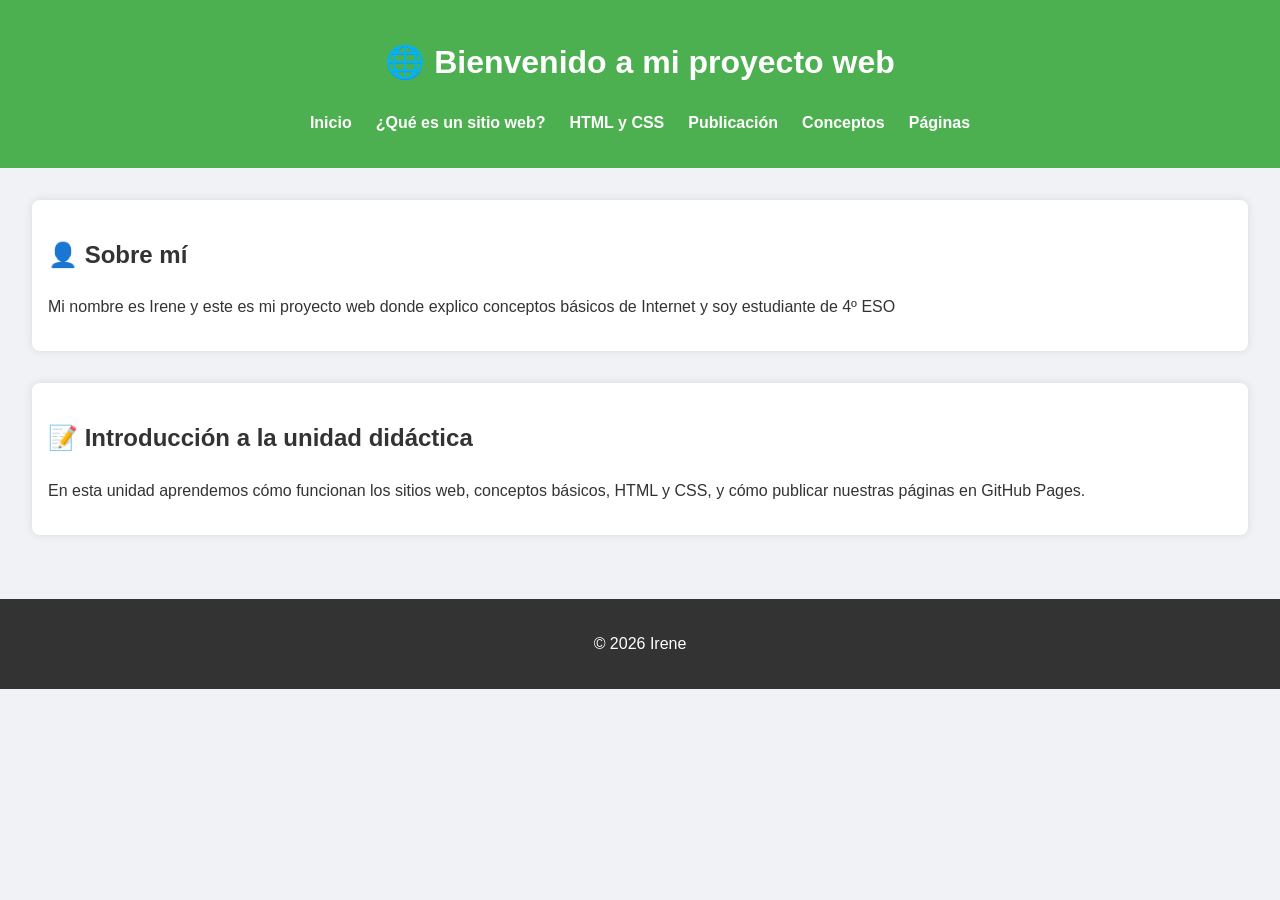
<file: index.html>
<!DOCTYPE html>
<html lang="es">
<head>
    <meta charset="UTF-8">
    <meta name="viewport" content="width=device-width, initial-scale=1.0">
    <title>Mi Proyecto Web</title>
    <link rel="stylesheet" href="css/estilos.css">
</head>
<body>
    <header>
        <h1>🌐 Bienvenido a mi proyecto web</h1>
        <nav>
            <ul>
                <li><a href="index.html">Inicio</a></li>
                <li><a href="paginas/que_es_web.html">¿Qué es un sitio web?</a></li>
                <li><a href="paginas/html_css.html">HTML y CSS</a></li>
                <li><a href="paginas/publicacion.html">Publicación</a></li>
                <li><a href="paginas/conceptos.html">Conceptos</a></li>
                <li><a href="paginas/paginas.html">Páginas</a></li>
            </ul>
        </nav>
    </header>

    <main>
        <section>
            <h2>👤 Sobre mí</h2>
            <p>Mi nombre es Irene y este es mi proyecto web donde explico conceptos básicos de Internet y soy estudiante de 4º ESO</p>
        </section>

        <section>
            <h2>📝 Introducción a la unidad didáctica</h2>
            <p>En esta unidad aprendemos cómo funcionan los sitios web, conceptos básicos, HTML y CSS, y cómo publicar nuestras páginas en GitHub Pages.</p>
        </section>
    </main>

    <footer>
        <p>&copy; 2026 Irene</p>
    </footer>
</body>
</html>
</file>
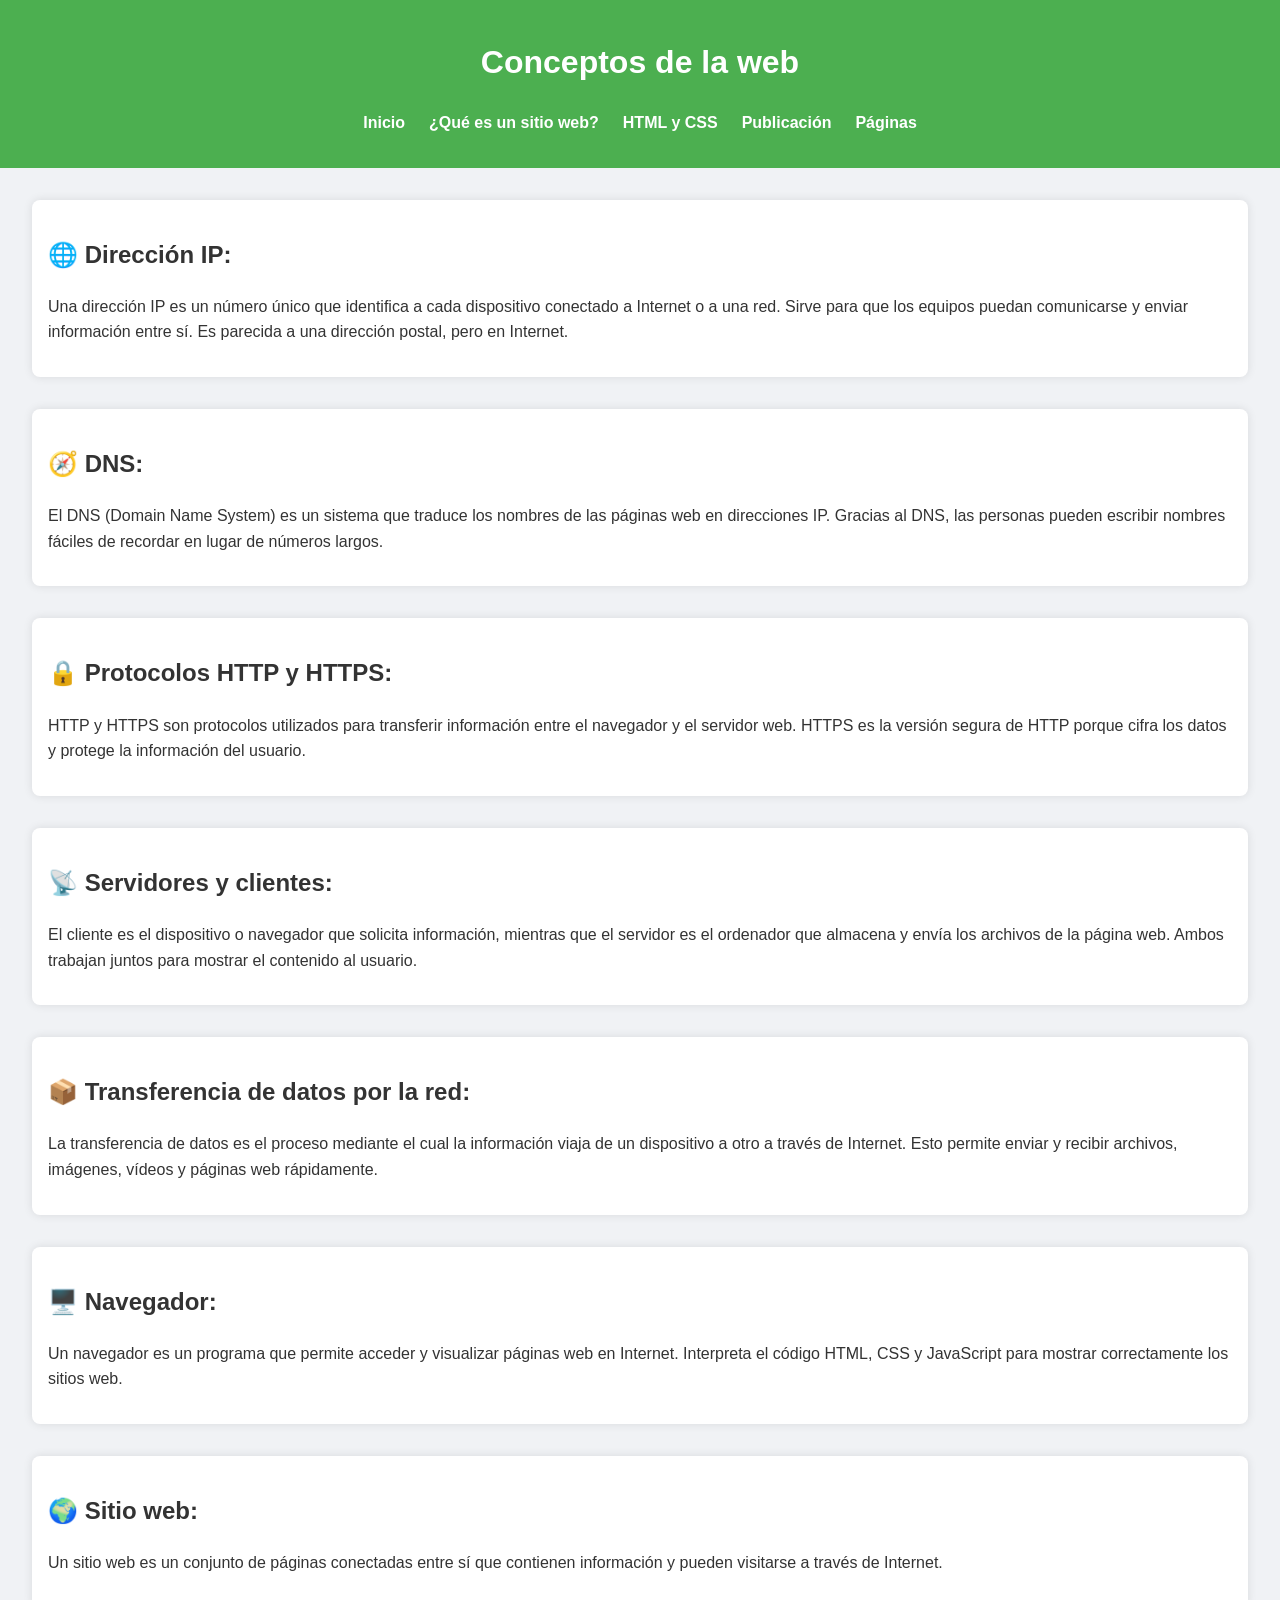
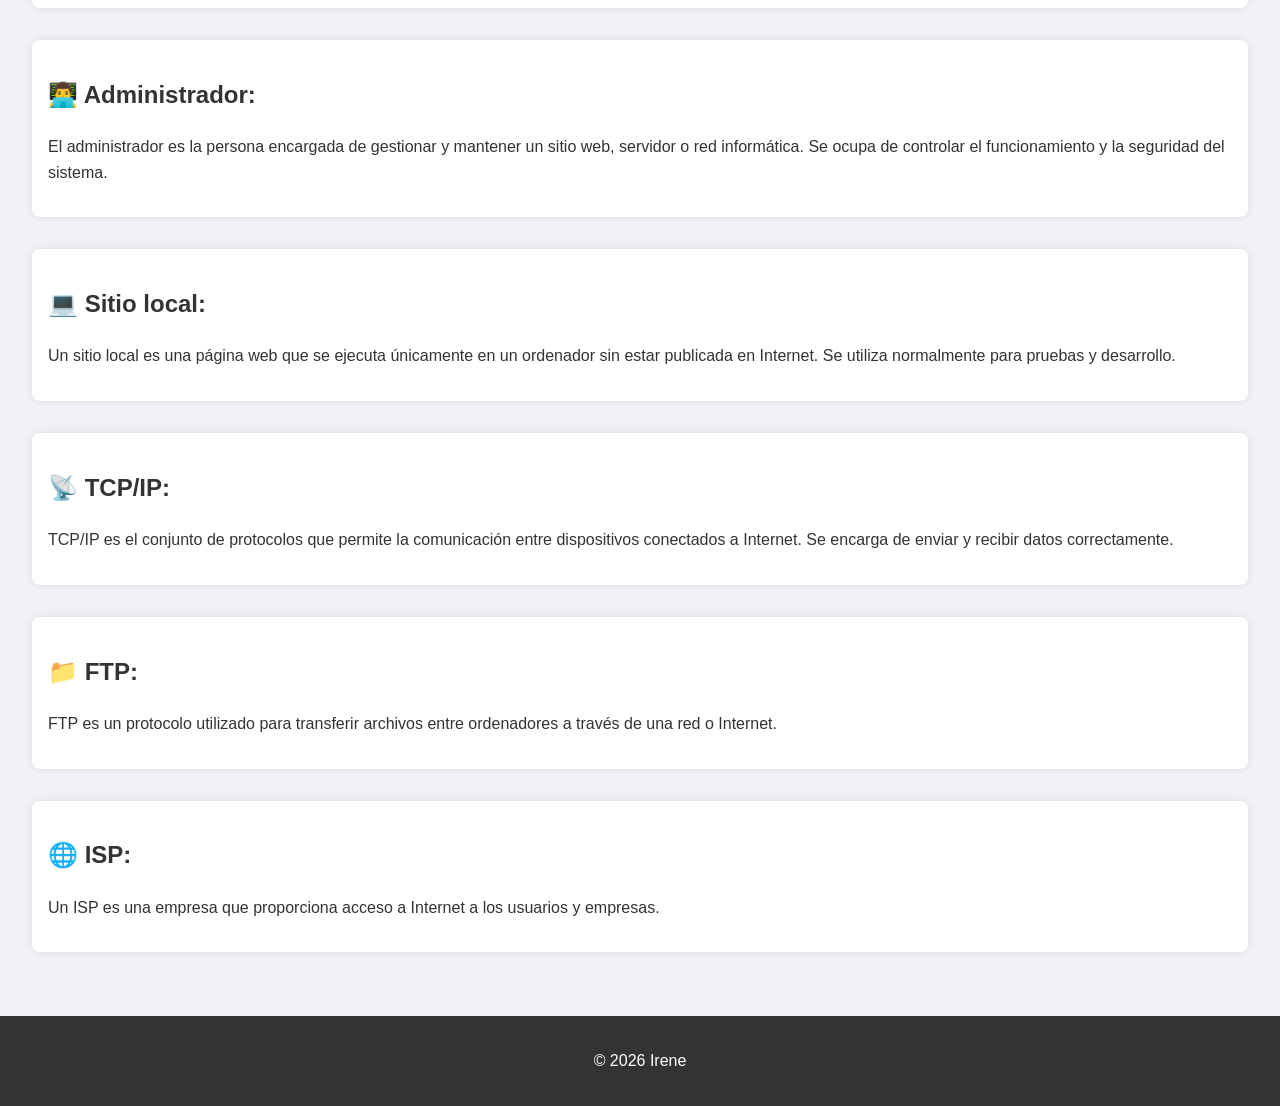
<file: paginas/conceptos.html>
<!DOCTYPE html>
<html lang="es">
<head>
    <meta charset="UTF-8">
    <title>Conceptos de la web</title>
    <link rel="stylesheet" href="../css/estilos.css">
</head>
<body>
    <header>
        <h1>Conceptos de la web</h1>
        <nav>
            <ul>
                <li><a href="../index.html">Inicio</a></li>
                <li><a href="que_es_web.html">¿Qué es un sitio web?</a></li>
                <li><a href="html_css.html">HTML y CSS</a></li>
                <li><a href="publicacion.html">Publicación</a></li>
                <li><a href="paginas.html">Páginas</a></li>
            </ul>
        </nav>
    </header>

    <main>
        <section>
            <h2>🌐 Dirección IP:</h2>
            <p>Una dirección IP es un número único que identifica a cada dispositivo conectado a Internet o a una red. Sirve para que los equipos puedan comunicarse y enviar información entre sí. Es parecida a una dirección postal, pero en Internet.</p>
        </section>

        <section>
            <h2>🧭 DNS:</h2>
            <p>El DNS (Domain Name System) es un sistema que traduce los nombres de las páginas web en direcciones IP. Gracias al DNS, las personas pueden escribir nombres fáciles de recordar en lugar de números largos.</p>
        </section>

        <section>
            <h2>🔒 Protocolos HTTP y HTTPS:</h2>
            <p>HTTP y HTTPS son protocolos utilizados para transferir información entre el navegador y el servidor web. HTTPS es la versión segura de HTTP porque cifra los datos y protege la información del usuario.</p>
        </section>

        <section>
            <h2>📡 Servidores y clientes:</h2>
            <p>El cliente es el dispositivo o navegador que solicita información, mientras que el servidor es el ordenador que almacena y envía los archivos de la página web. Ambos trabajan juntos para mostrar el contenido al usuario.</p>
        </section>

        <section>
            <h2>📦 Transferencia de datos por la red:</h2>
            <p>La transferencia de datos es el proceso mediante el cual la información viaja de un dispositivo a otro a través de Internet. Esto permite enviar y recibir archivos, imágenes, vídeos y páginas web rápidamente.</p>
        </section>

        <section>
            <h2>🖥️ Navegador:</h2>
            <p>Un navegador es un programa que permite acceder y visualizar páginas web en Internet. Interpreta el código HTML, CSS y JavaScript para mostrar correctamente los sitios web.</p>
        </section>

        <section>
            <h2>🌍 Sitio web:</h2>
            <p>Un sitio web es un conjunto de páginas conectadas entre sí que contienen información y pueden visitarse a través de Internet.</p>
        </section>

        <section>
            <h2>👨‍💻 Administrador:</h2>
            <p>El administrador es la persona encargada de gestionar y mantener un sitio web, servidor o red informática. Se ocupa de controlar el funcionamiento y la seguridad del sistema.</p>
        </section>

        <section>
            <h2>💻 Sitio local:</h2>
            <p>Un sitio local es una página web que se ejecuta únicamente en un ordenador sin estar publicada en Internet. Se utiliza normalmente para pruebas y desarrollo.</p>
        </section>

        <section>
            <h2>📡 TCP/IP:</h2>
            <p>TCP/IP es el conjunto de protocolos que permite la comunicación entre dispositivos conectados a Internet. Se encarga de enviar y recibir datos correctamente.</p>
        </section>

        <section>
            <h2>📁 FTP:</h2>
            <p>FTP es un protocolo utilizado para transferir archivos entre ordenadores a través de una red o Internet.</p>
        </section>

        <section>
            <h2>🌐 ISP:</h2>
            <p>Un ISP es una empresa que proporciona acceso a Internet a los usuarios y empresas.</p>
        </section>
    </main>

    <footer>
        <p>&copy; 2026 Irene</p>
    </footer>
</body>
</html>
</file>
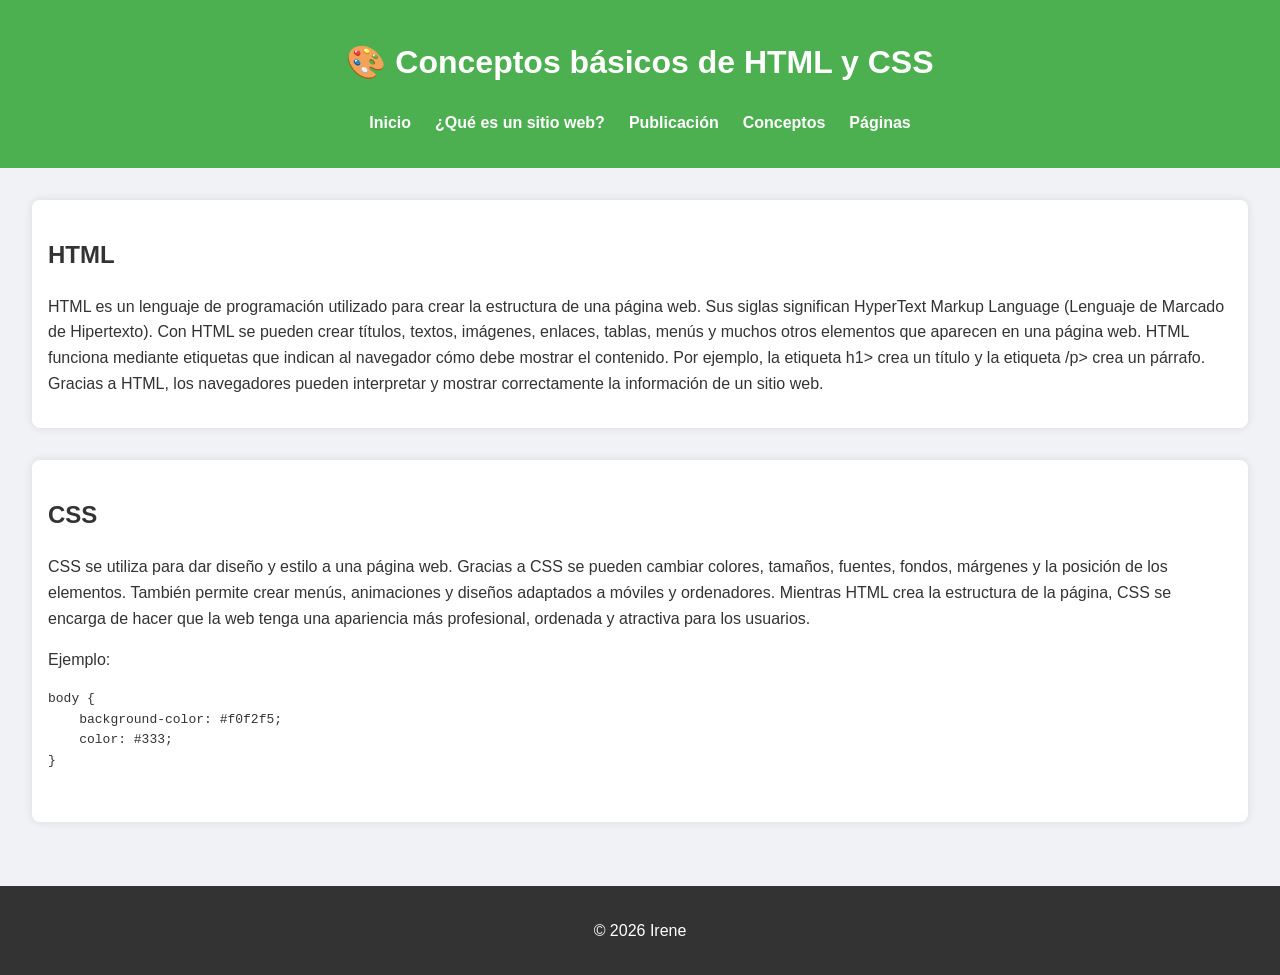
<file: paginas/html_css.html>
<!DOCTYPE html>
<html lang="es">
<head>
    <meta charset="UTF-8">
    <title>HTML y CSS</title>
    <link rel="stylesheet" href="../css/estilos.css">
</head>
<body>
    <header>
        <h1>🎨 Conceptos básicos de HTML y CSS</h1>
        <nav>
            <ul>
                <li><a href="../index.html">Inicio</a></li>
                <li><a href="que_es_web.html">¿Qué es un sitio web?</a></li>
                <li><a href="publicacion.html">Publicación</a></li>
                <li><a href="conceptos.html">Conceptos</a></li>
                <li><a href="paginas.html">Páginas</a></li>
            </ul>
        </nav>
    </header>

    <main>
        <section>
            <h2>HTML</h2>
            <p>HTML es un lenguaje de programación utilizado para crear la estructura de una página web. Sus siglas significan HyperText Markup Language (Lenguaje de Marcado de Hipertexto). Con HTML se pueden crear títulos, textos, imágenes, enlaces, tablas, menús y muchos otros elementos que aparecen en una página web.

HTML funciona mediante etiquetas que indican al navegador cómo debe mostrar el contenido. Por ejemplo, la etiqueta h1> crea un título y la etiqueta /p> crea un párrafo. Gracias a HTML, los navegadores pueden interpretar y mostrar correctamente la información de un sitio web.</p>
            </ul>
        </section>

        <section>
            <h2>CSS</h2>
            <p>CSS se utiliza para dar diseño y estilo a una página web. Gracias a CSS se pueden cambiar colores, tamaños, fuentes, fondos, márgenes y la posición de los elementos. También permite crear menús, animaciones y diseños adaptados a móviles y ordenadores.

Mientras HTML crea la estructura de la página, CSS se encarga de hacer que la web tenga una apariencia más profesional, ordenada y atractiva para los usuarios.</p>
            <p>Ejemplo:</p>
            <pre>
body {
    background-color: #f0f2f5;
    color: #333;
}
            </pre>
        </section>
    </main>

    <footer>
        <p>&copy; 2026 Irene</p>
    </footer>
</body>
</html>
</file>
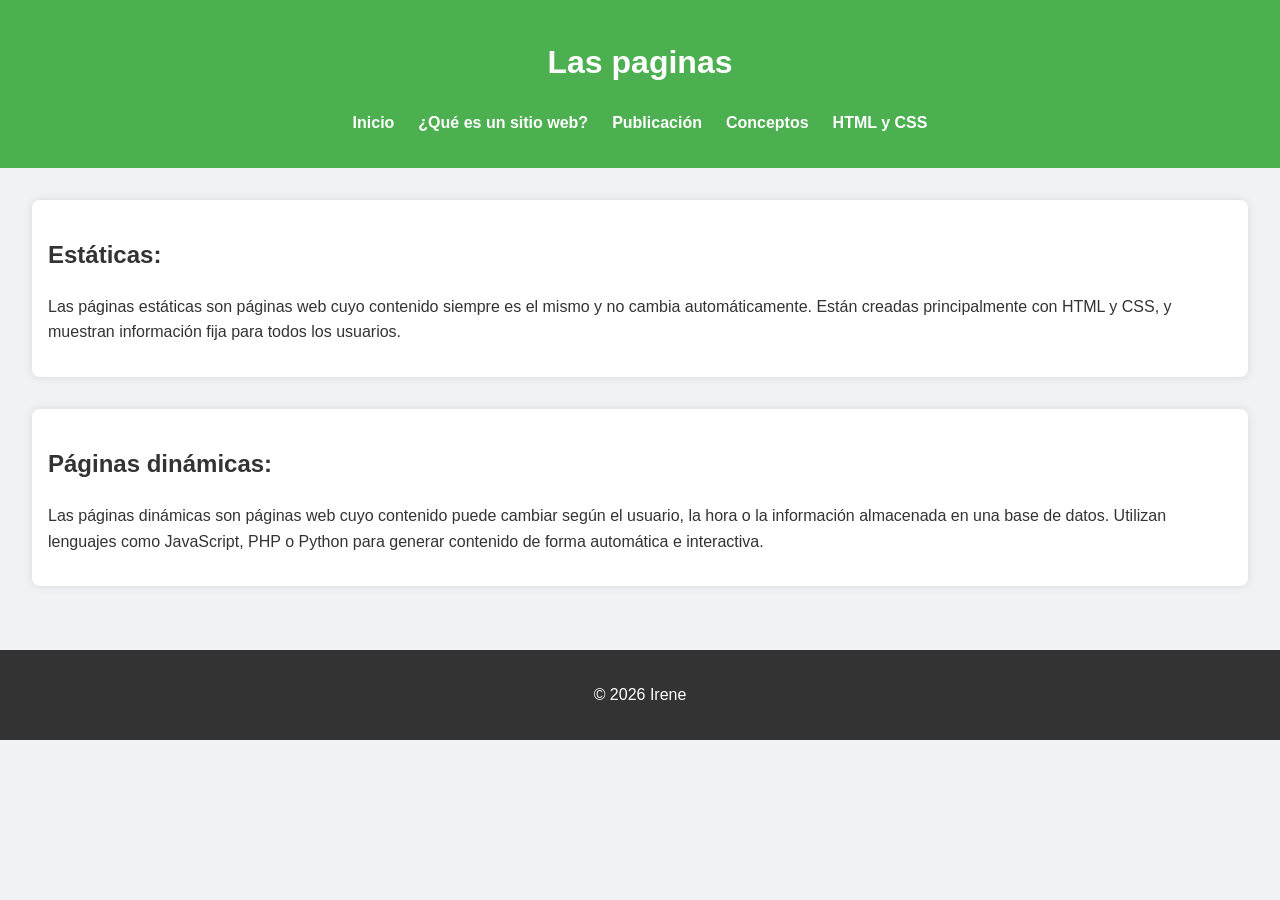
<file: paginas/paginas.html>
<!DOCTYPE html>
<html lang="es">
<head>
    <meta charset="UTF-8">
    <title>Paginas</title>
    <link rel="stylesheet" href="../css/estilos.css">
</head>
<body>
    <header>
        <h1>Las paginas</h1>
        <nav>
            <ul>
                <li><a href="../index.html">Inicio</a></li>
                <li><a href="que_es_web.html">¿Qué es un sitio web?</a></li>
                <li><a href="publicacion.html">Publicación</a></li>
                <li><a href="conceptos.html">Conceptos</a></li>
                <li><a href="html_css.html">HTML y CSS</a></li>
            </ul>
        </nav>
    </header>

    <main>
        <section>
            <h2>Estáticas:</h2>
            <p>Las páginas estáticas son páginas web cuyo contenido siempre es el mismo y no cambia automáticamente. Están creadas principalmente con HTML y CSS, y muestran información fija para todos los usuarios.</p>
        </section>

        <section>
            <h2>Páginas dinámicas:</h2>
            <p>Las páginas dinámicas son páginas web cuyo contenido puede cambiar según el usuario, la hora o la información almacenada en una base de datos. Utilizan lenguajes como JavaScript, PHP o Python para generar contenido de forma automática e interactiva.</p>
        </section>
    </main>

    <footer>
        <p>&copy; 2026 Irene</p>
    </footer>
</body>
</html>
</file>
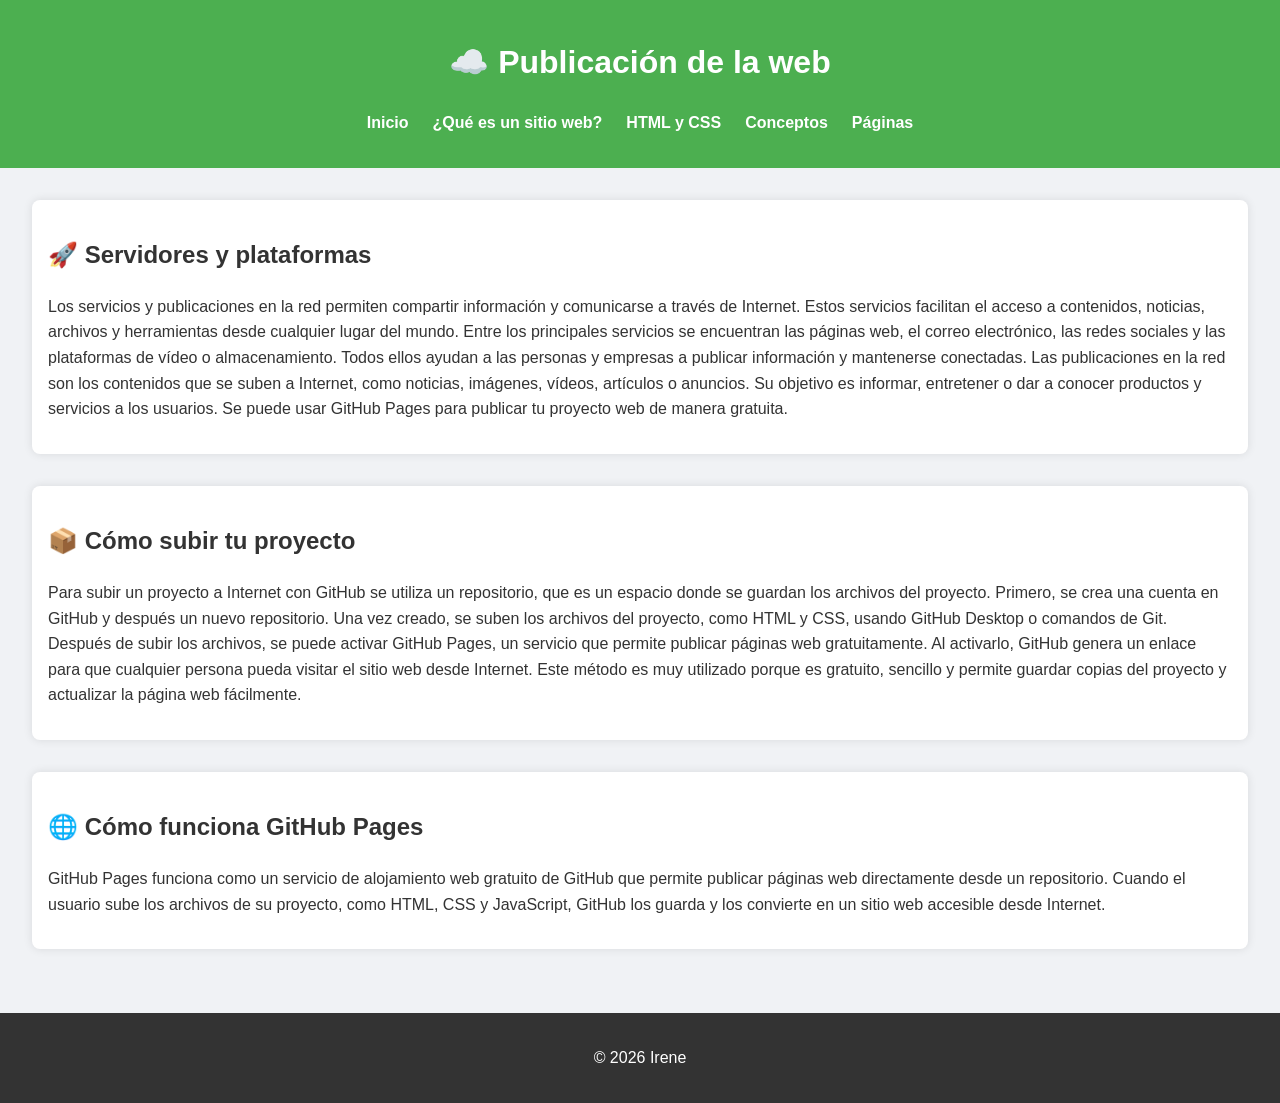
<file: paginas/publicacion.html>
<!DOCTYPE html>
<html lang="es">
<head>
    <meta charset="UTF-8">
    <title>Publicación de la web</title>
    <link rel="stylesheet" href="../css/estilos.css">
</head>
<body>
    <header>
        <h1>☁️ Publicación de la web</h1>
        <nav>
            <ul>
                <li><a href="../index.html">Inicio</a></li>
                <li><a href="que_es_web.html">¿Qué es un sitio web?</a></li>
                <li><a href="html_css.html">HTML y CSS</a></li>
                <li><a href="conceptos.html">Conceptos</a></li>
                <li><a href="paginas.html">Páginas</a></li>
            </ul>
        </nav>
    </header>

    <main>
        <section>
            <h2>🚀 Servidores y plataformas</h2>
            <p>Los servicios y publicaciones en la red permiten compartir información y comunicarse a través de Internet. Estos servicios facilitan el acceso a contenidos, noticias, archivos y herramientas desde cualquier lugar del mundo.

Entre los principales servicios se encuentran las páginas web, el correo electrónico, las redes sociales y las plataformas de vídeo o almacenamiento. Todos ellos ayudan a las personas y empresas a publicar información y mantenerse conectadas.

Las publicaciones en la red son los contenidos que se suben a Internet, como noticias, imágenes, vídeos, artículos o anuncios. Su objetivo es informar, entretener o dar a conocer productos y servicios a los usuarios. Se puede usar GitHub Pages para publicar tu proyecto web de manera gratuita.</p>
        </section>

        <section>
            <h2>📦 Cómo subir tu proyecto</h2>
            <p>Para subir un proyecto a Internet con GitHub se utiliza un repositorio, que es un espacio donde se guardan los archivos del proyecto. Primero, se crea una cuenta en GitHub y después un nuevo repositorio. Una vez creado, se suben los archivos del proyecto, como HTML y CSS, usando GitHub Desktop o comandos de Git.

Después de subir los archivos, se puede activar GitHub Pages, un servicio que permite publicar páginas web gratuitamente. Al activarlo, GitHub genera un enlace para que cualquier persona pueda visitar el sitio web desde Internet.

Este método es muy utilizado porque es gratuito, sencillo y permite guardar copias del proyecto y actualizar la página web fácilmente.</p>
        </section>

        <section>
            <h2>🌐 Cómo funciona GitHub Pages</h2>
            <p>GitHub Pages funciona como un servicio de alojamiento web gratuito de GitHub que permite publicar páginas web directamente desde un repositorio. Cuando el usuario sube los archivos de su proyecto, como HTML, CSS y JavaScript, GitHub los guarda y los convierte en un sitio web accesible desde Internet.</p>
        </section>
    </main>

    <footer>
        <p>&copy; 2026 Irene</p>
    </footer>
</body>
</html>
</file>
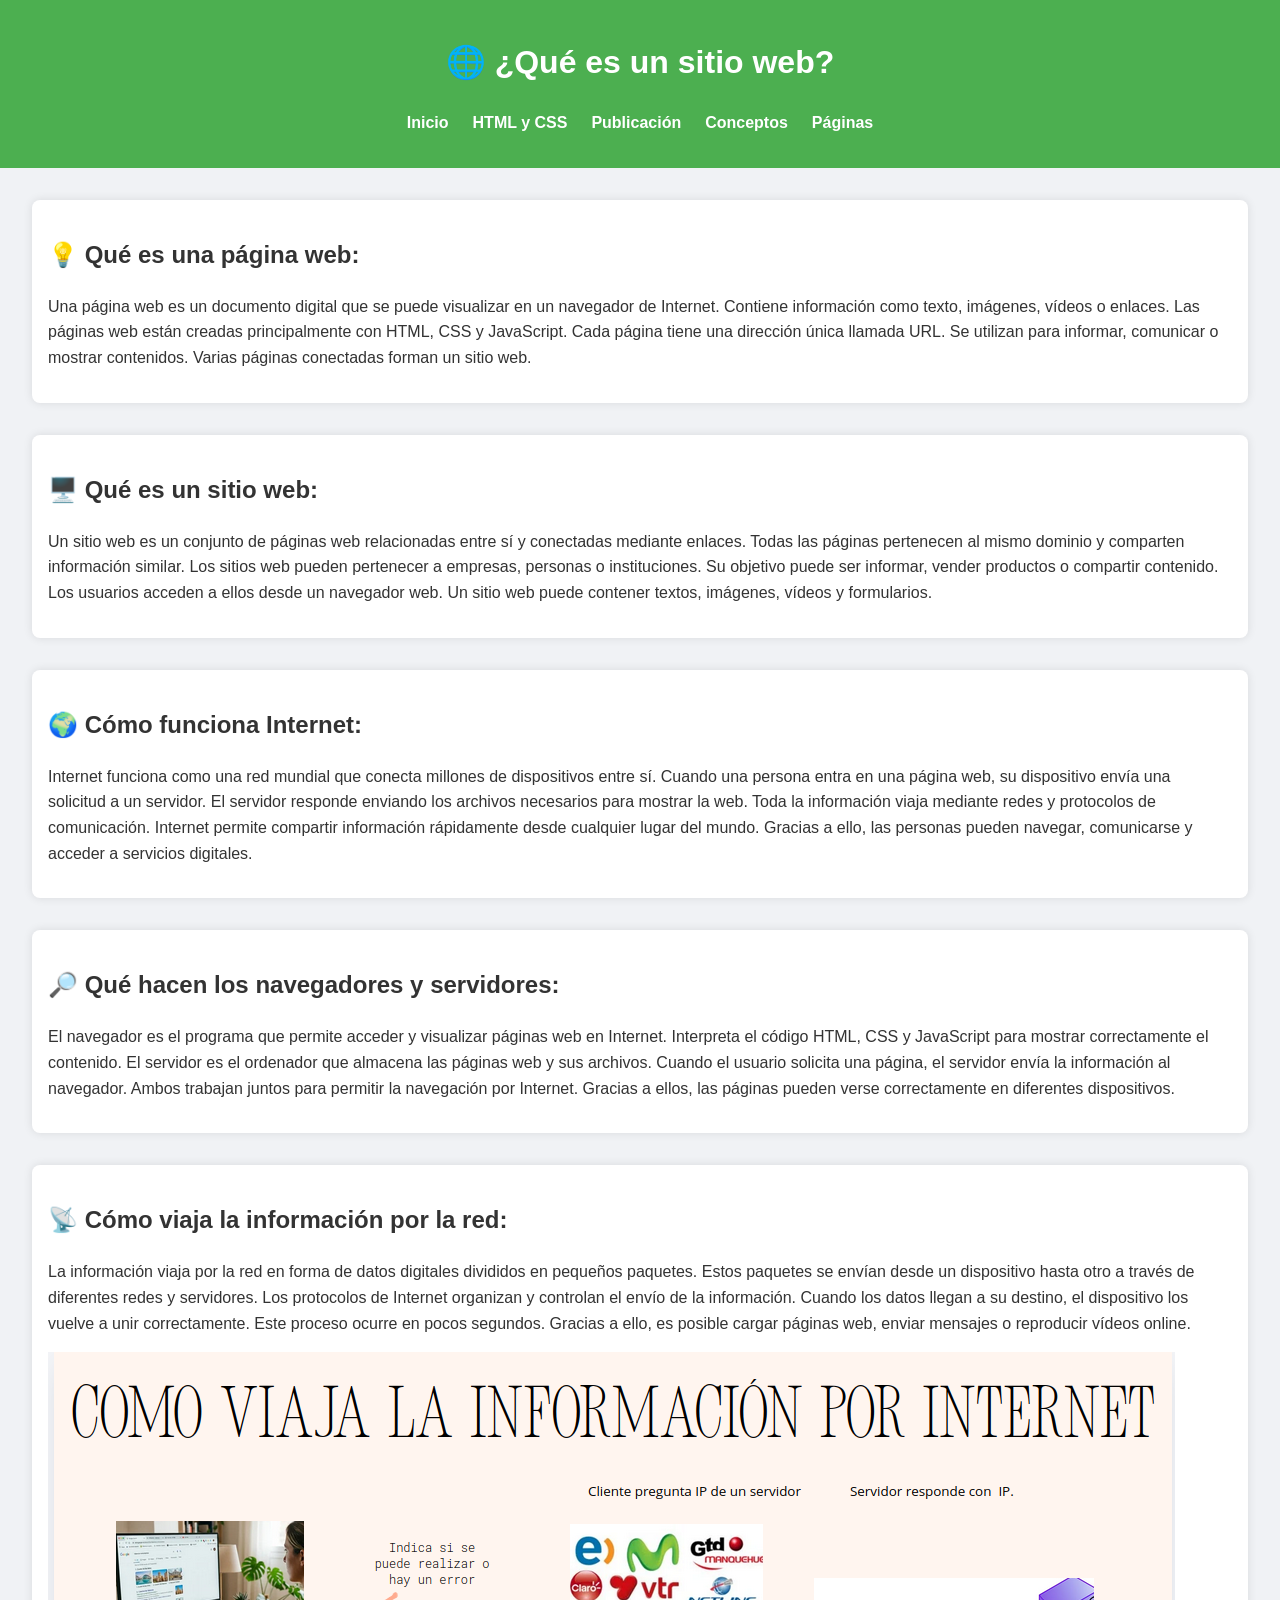
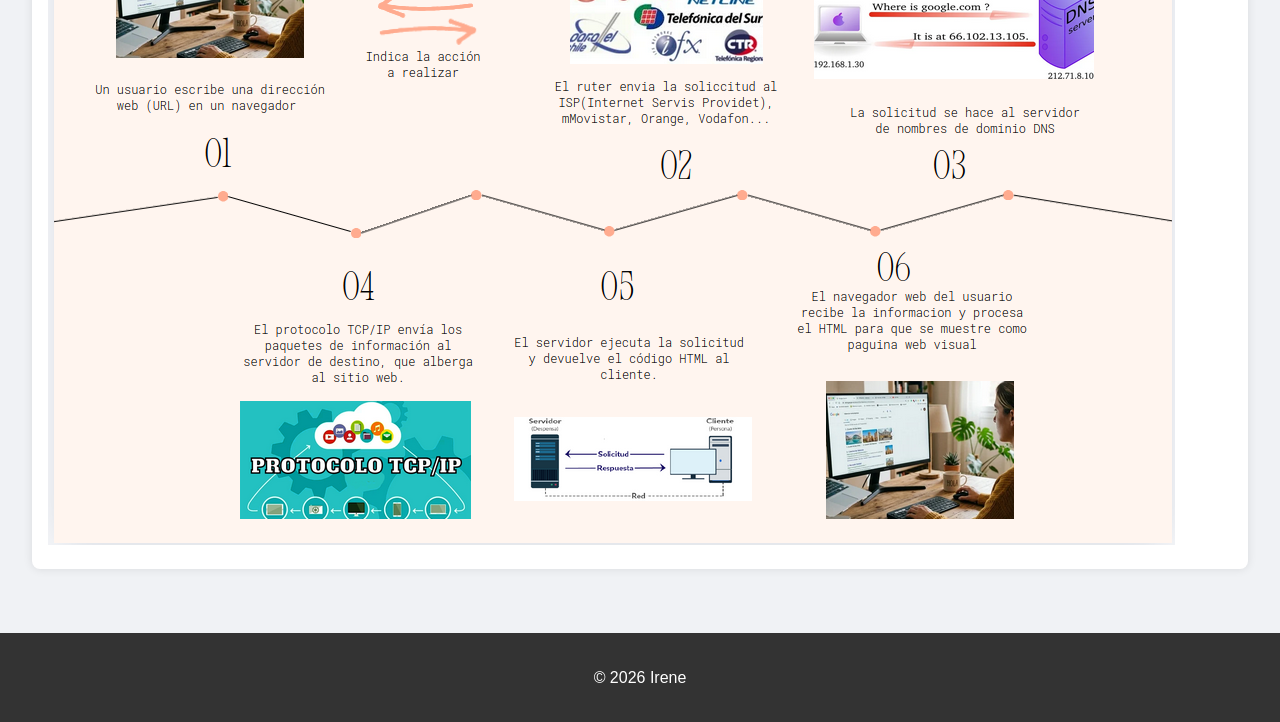
<file: paginas/que_es_web.html>
<!DOCTYPE html>
<html lang="es">
<head>
    <meta charset="UTF-8">
    <title>¿Qué es un sitio web?</title>
    <link rel="stylesheet" href="../css/estilos.css">
</head>
<body>
    <header>
        <h1>🌐 ¿Qué es un sitio web?</h1>
        <nav>
            <ul>
                <li><a href="../index.html">Inicio</a></li>
                <li><a href="html_css.html">HTML y CSS</a></li>
                <li><a href="publicacion.html">Publicación</a></li>
                <li><a href="conceptos.html">Conceptos</a></li>
                <li><a href="paginas.html">Páginas</a></li>
            </ul>
        </nav>
    </header>
    <main>
        <section>
            <h2>💡 Qué es una página web:</h2>
            <p>Una página web es un documento digital que se puede visualizar en un navegador de Internet. Contiene información como texto, imágenes, vídeos o enlaces. Las páginas web están creadas principalmente con HTML, CSS y JavaScript. Cada página tiene una dirección única llamada URL. Se utilizan para informar, comunicar o mostrar contenidos. Varias páginas conectadas forman un sitio web.</p>
        </section>

        <section>
            <h2>🖥️ Qué es un sitio web:</h2>
           <p>Un sitio web es un conjunto de páginas web relacionadas entre sí y conectadas mediante enlaces. Todas las páginas pertenecen al mismo dominio y comparten información similar. Los sitios web pueden pertenecer a empresas, personas o instituciones. Su objetivo puede ser informar, vender productos o compartir contenido. Los usuarios acceden a ellos desde un navegador web. Un sitio web puede contener textos, imágenes, vídeos y formularios.</p>
        </section>

        <section>
            <h2>🌍 Cómo funciona Internet:</h2>
           <p>Internet funciona como una red mundial que conecta millones de dispositivos entre sí. Cuando una persona entra en una página web, su dispositivo envía una solicitud a un servidor. El servidor responde enviando los archivos necesarios para mostrar la web. Toda la información viaja mediante redes y protocolos de comunicación. Internet permite compartir información rápidamente desde cualquier lugar del mundo. Gracias a ello, las personas pueden navegar, comunicarse y acceder a servicios digitales.</p>
        </section>

        <section>
            <h2>🔎 Qué hacen los navegadores y servidores:</h2>
           <p>El navegador es el programa que permite acceder y visualizar páginas web en Internet. Interpreta el código HTML, CSS y JavaScript para mostrar correctamente el contenido. El servidor es el ordenador que almacena las páginas web y sus archivos. Cuando el usuario solicita una página, el servidor envía la información al navegador. Ambos trabajan juntos para permitir la navegación por Internet. Gracias a ellos, las páginas pueden verse correctamente en diferentes dispositivos.</p>
        </section>

        <section>
            <h2>📡 Cómo viaja la información por la red:</h2>
           <p>La información viaja por la red en forma de datos digitales divididos en pequeños paquetes. Estos paquetes se envían desde un dispositivo hasta otro a través de diferentes redes y servidores. Los protocolos de Internet organizan y controlan el envío de la información. Cuando los datos llegan a su destino, el dispositivo los vuelve a unir correctamente. Este proceso ocurre en pocos segundos. Gracias a ello, es posible cargar páginas web, enviar mensajes o reproducir vídeos online.<br></p>
           <img src="../images/CAP_NAVEGAR.jpg">

        </section>

    </main>

    <footer>
        <p>&copy; 2026 Irene</p>
    </footer>
</body>
</html>
</file>
<file: css/estilos.css>
body {
    font-family: Arial, sans-serif;
    line-height: 1.6;
    margin: 0;
    padding: 0;
    background-color: #f0f2f5;
    color: #333;
}

header {
    background-color: #4CAF50;
    color: white;
    padding: 1rem 0;
    text-align: center;
}

nav ul {
    list-style: none;
    display: flex;
    justify-content: center;
    gap: 1.5rem;
    padding: 0;
}

nav ul li a {
    color: white;
    text-decoration: none;
    font-weight: bold;
}

main {
    padding: 2rem;
}

section {
    margin-bottom: 2rem;
    background-color: white;
    padding: 1rem;
    border-radius: 8px;
    box-shadow: 0 0 10px rgba(0,0,0,0.1);
}

footer {
    text-align: center;
    padding: 1rem;
    background-color: #333;
    color: white;
}
</file>
